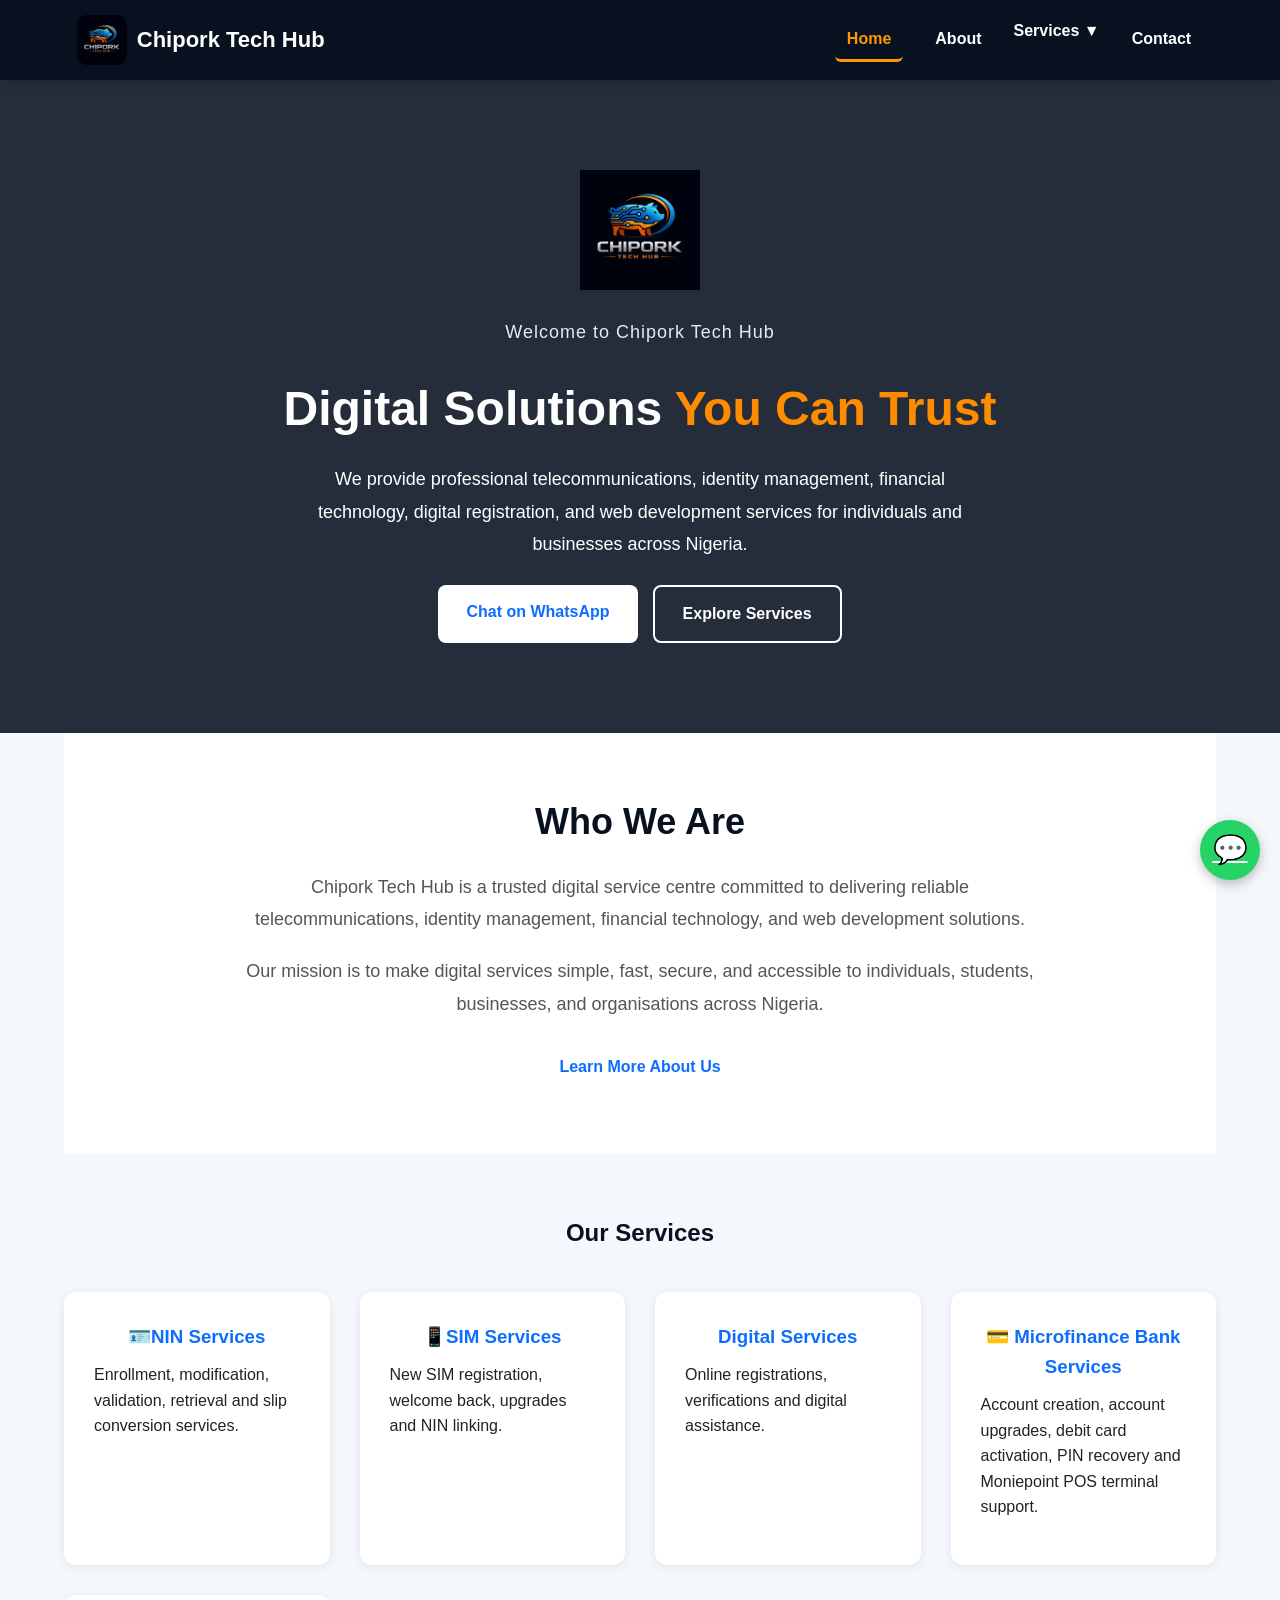
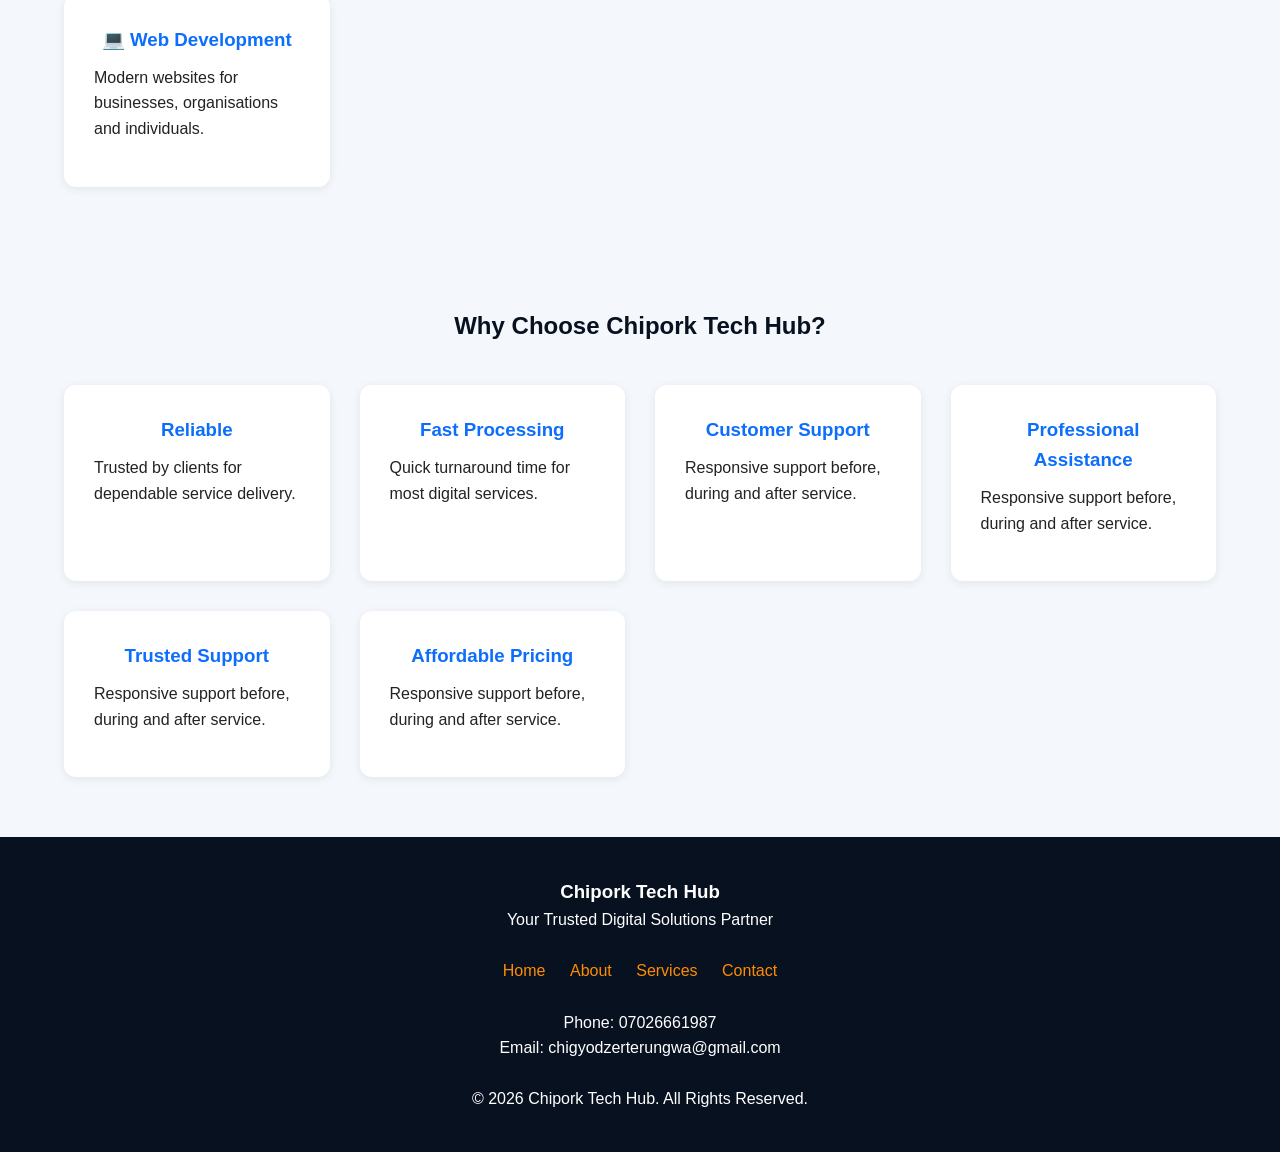
<file: index.html>
<!DOCTYPE html>
<html lang="en">
<head>
<meta charset="UTF-8">
<link rel="icon" type="image/png" href="images/cthlogo.png">
<meta name="description" content="Chipork Tech Hub provides NIN services, 
    SIM registration, BVN support, web development, and digital solutions in Nigeria.">
<meta name="viewport" content="width=device-width, initial-scale=1.0">
<meta name="author" content="Chipork Tech Hub"> 
<meta name="keywords"
content="NIN, SIM registration, BVN, Moniepoint, Opay, Web Development, Nigeria">
<title>Chipork Tech Hub | Digital Solutions</title>
<link rel="stylesheet" href="css/style.css">
</head>

<body>

<nav class="navbar">

<a href="index.html" class="logo">
    <img src="images/cthlogo.png" alt="Chipork Tech Hub Logo">
    <span class="logo-text">Chipork Tech Hub</span>
</a>

<div class="menu-toggle" id="menu-toggle">
    ☰
</div>

<div class="nav-links" id="nav-links">
    <a href="index.html" class="active">Home</a>
    <a href="about.html">About</a>
    <div class="dropdown">

        <button
type="button"
class="dropbtn">
            Services ▼
        </button>

        <div class="dropdown-content">

            <a href="services.html">All Services</a>

            <a href="nin-services.html">NIN Services</a>

            <a href="sim-services.html">SIM Services</a>

            <a href="digital-services.html">Digital Services</a>

            <a href="mfb-services.html">MFB Services</a>

        </div>

    </div>
    <a href="contact.html">Contact</a>
</div>

</nav>
<section class="hero">

    <img src="images/cthlogo.png"
         alt="Chipork Tech Hub Logo"
         class="hero-logo">

    <p class="welcome">Welcome to Chipork Tech Hub</p>

    <h1>
        Digital Solutions
        <span>You Can Trust</span>
    </h1>

    <p class="hero-text">
        We provide professional telecommunications, identity management,
        financial technology, digital registration, and web development
        services for individuals and businesses across Nigeria.
    </p>

    <div class="hero-buttons">

        <a class="btn"
           href="https://wa.me/2347026661987?text=Hello%20Chipork%20Tech%20Hub.%20I%20would%20like%20to%20make%20an%20enquiry.">
            Chat on WhatsApp
        </a>

        <a class="btn btn-secondary"
           href="services.html">
            Explore Services
        </a>

    </div>

</section>

<section class="container about-preview">

    <div class="about-content">

        <h2>Who We Are</h2>

        <p>
            Chipork Tech Hub is a trusted digital service centre committed to
            delivering reliable telecommunications, identity management,
            financial technology, and web development solutions.
        </p>

        <p>
            Our mission is to make digital services simple, fast, secure, and
            accessible to individuals, students, businesses, and organisations
            across Nigeria.
        </p>

        <a href="about.html" class="btn">
            Learn More About Us
        </a>

    </div>

</section>
    
<section class="container">

<h2 class="section-title">
Our Services
</h2>

<div class="grid">

    <div class="card">
        <h3><a href="nin-services.html">🪪NIN Services</a></h3>
        <p>
            Enrollment, modification, validation, retrieval and slip conversion services.
        </p>
    </div>

    <div class="card">
        <h3><a href="sim-services.html">📱SIM Services</a></h3>
        <p>
            New SIM registration, welcome back, upgrades and NIN linking.
        </p>
    </div>

    <div class="card">
        <h3><a href="digital-services.html">Digital Services</a></h3>
        <p>
            Online registrations, verifications and digital assistance.
        </p>
    </div>

    <div class="card">
        <h3><a href="mfb-services.html">💳 Microfinance Bank Services</a></h3>
        <p>
            Account creation, account upgrades, debit card activation, PIN recovery
            and Moniepoint POS terminal support.
        </p>
    </div>

    <div class="card">
        <h3>💻 Web Development</h3>
        <p>
            Modern websites for businesses, organisations and individuals.
        </p>
    </div>

</div>
</section>

<section class="container">

<h2 class="section-title">
Why Choose Chipork Tech Hub?
</h2>

<div class="grid">

<div class="card">
<h3>Reliable</h3>
<p>Trusted by clients for dependable service delivery.</p>
</div>

<div class="card">
<h3>Fast Processing</h3>
<p>Quick turnaround time for most digital services.</p>
</div>

<div class="card">
<h3>Customer Support</h3>
<p>Responsive support before, during and after service.</p>
</div>

    <div class="card">
<h3> Professional Assistance </h3>
<p>Responsive support before, during and after service.</p>
    </div>

    <div class="card">
<h3>Trusted Support </h3>
<p>Responsive support before, during and after service.</p>
</div>

    <div class="card">
<h3> Affordable Pricing</h3>
<p>Responsive support before, during and after service.</p>
</div>
</div>

</section>

<footer>

<h3>Chipork Tech Hub</h3>

<p>Your Trusted Digital Solutions Partner</p>

<br>

<div class="footer-links">
<a href="index.html">Home</a>
<a href="about.html">About</a>
<a href="services.html">Services</a>
<a href="contact.html">Contact</a>
</div>

<br>

<p>
Phone: 07026661987
</p>

<p>
Email: chigyodzerterungwa@gmail.com
</p>

<br>

<p>
© 2026 Chipork Tech Hub. All Rights Reserved.
</p>

</footer>

<a class="whatsapp"
href="https://wa.me/2347026661987?text=Hello%20Chipork%20Tech%20Hub.%20I%20would%20like%20to%20make%20an%20enquiry.">
    💬
</a>

    <script src="js/script.js"></script>
    
</body>
</html>
</file>
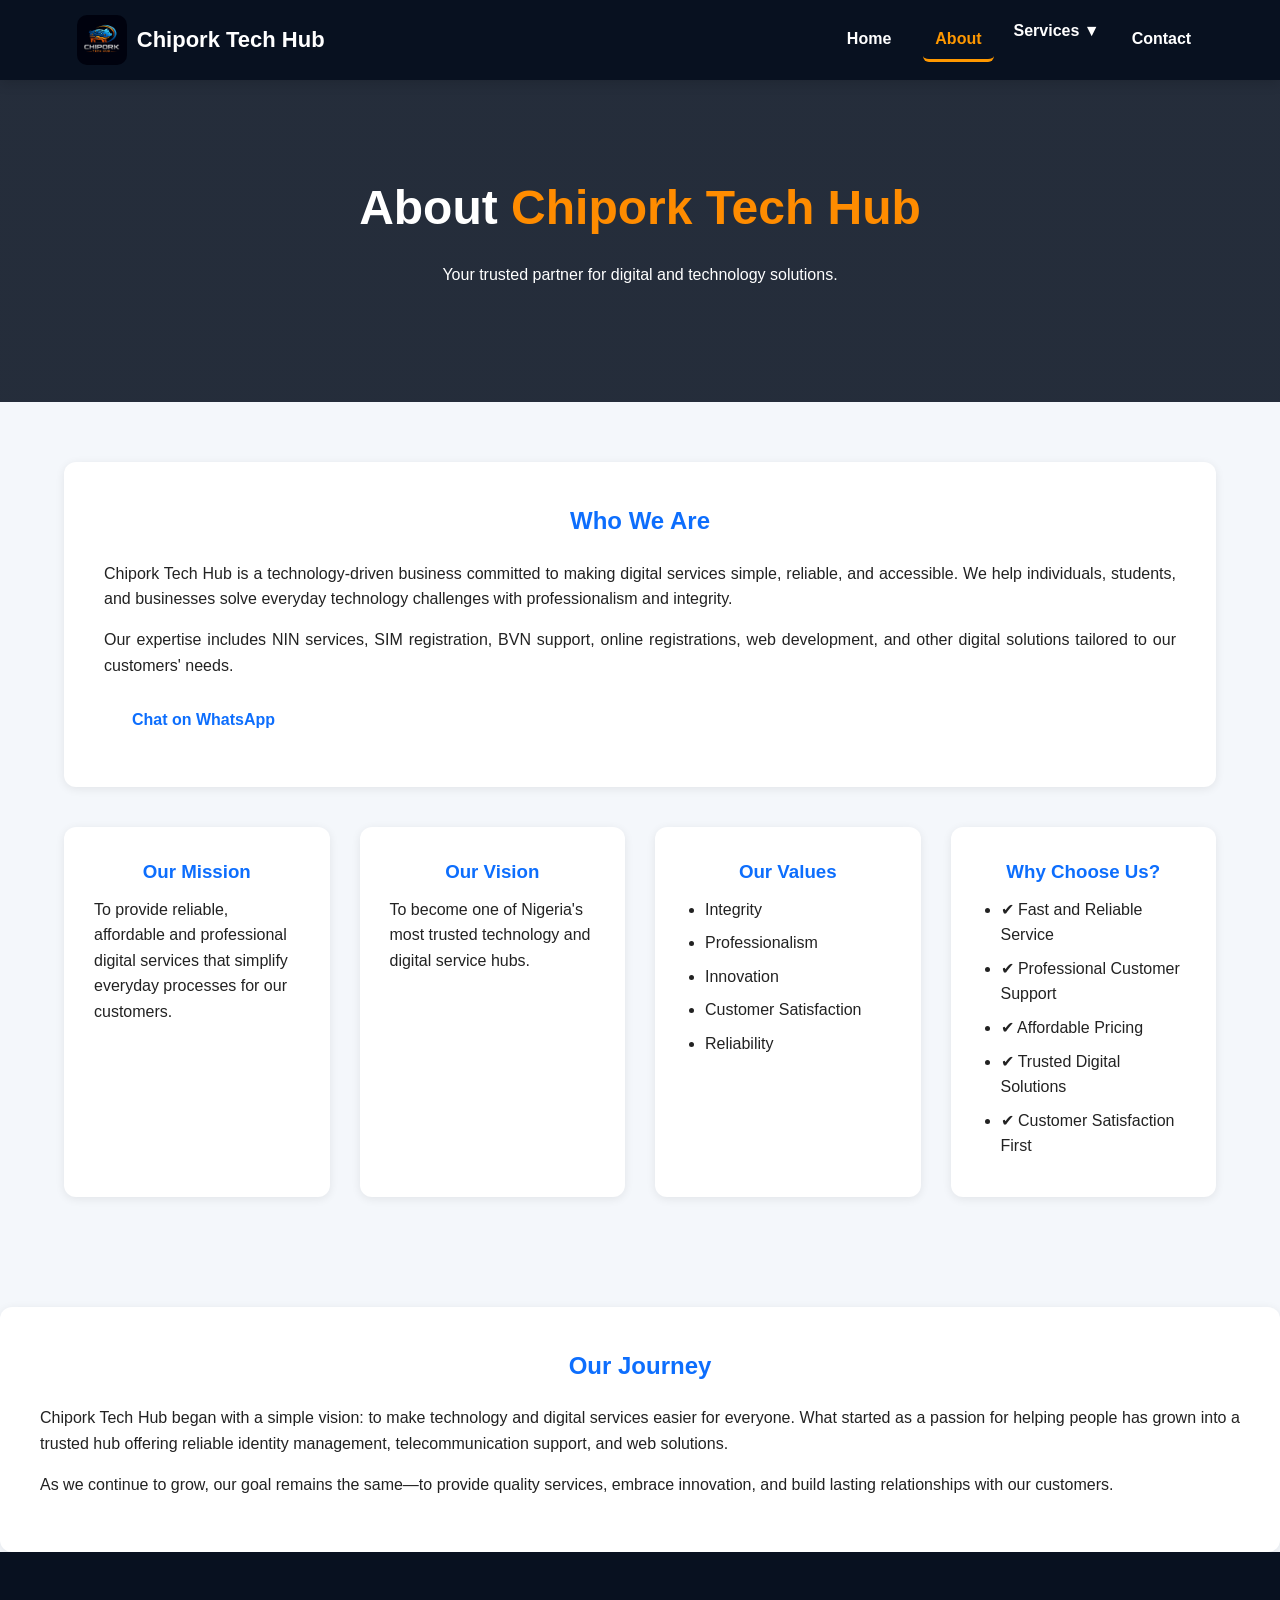
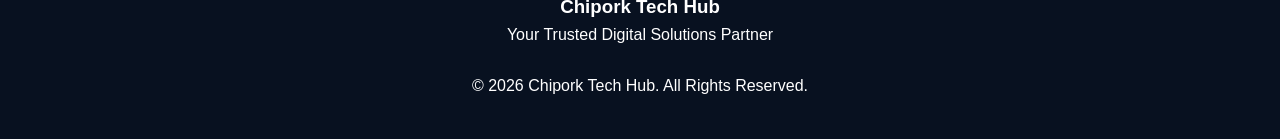
<file: about.html>
<!DOCTYPE html>
<html lang="en">
<head>
<meta charset="UTF-8">
<meta name="viewport" content="width=device-width, initial-scale=1.0">
<link rel="icon" type="image/png" href="images/cthlogo.png">
<meta name="description" content="Chipork Tech Hub provides NIN services, SIM registration, BVN support, web development, and digital solutions in Nigeria.">
<title>About Us | Chipork Tech Hub</title>

<link rel="stylesheet" href="css/style.css">
</head>

<body>

<nav class="navbar">

<a href="index.html" class="logo">
    <img src="images/cthlogo.png" alt="Chipork Tech Hub Logo">
    <span class="logo-text">Chipork Tech Hub</span>
</a>
    
<div class="menu-toggle" id="menu-toggle">
    ☰
</div>

<div class="nav-links" id="nav-links">
    <a href="index.html">Home</a>
    <a href="about.html" class="active">About</a>
    <div class="dropdown">

        <button class="dropbtn">
            Services ▼
        </button>

        <div class="dropdown-content">

            <a href="services.html">All Services</a>

            <a href="nin-services.html">NIN Services</a>

            <a href="sim-services.html">SIM Services</a>

            <a href="digital-services.html">Digital Services</a>

            <a href="mfb-services.html">MFB Services</a>

        </div>

    </div>
    <a href="contact.html">Contact</a>
</div>

</nav>

<section class="hero">
<h1>About <span>Chipork Tech Hub</span></h1>
<p>Your trusted partner for digital and technology solutions.</p>
</section>

<section class="container">

<section class="about-intro">

<h2>Who We Are</h2>

<p>
Chipork Tech Hub is a technology-driven business committed to making digital services simple, reliable, and accessible. We help individuals, students, and businesses solve everyday technology challenges with professionalism and integrity.
</p>

<p>
Our expertise includes NIN services, SIM registration, BVN support, online registrations, web development, and other digital solutions tailored to our customers' needs.
</p>

<a href="https://wa.me/2347026661987?text=Hello%20Chipork%20Tech%20Hub.%20I%20visited%20your%20website%20and%20would%20like%20to%20make%20an%20enquiry." class="btn">
Chat on WhatsApp
</a>
</section>

<div class="grid">

<div class="card">
<h3>Our Mission</h3>

<p>
To provide reliable, affordable and professional digital services that simplify everyday processes for our customers.
</p>

</div>

<div class="card">
    <h3>
        Our Vision
    </h3>
<p>
To become one of Nigeria's most trusted technology and digital service hubs.
</p>

</div>

<div class="card">
<h3>Our Values</h3>

<ul>
<li>Integrity</li>
<li>Professionalism</li>
<li>Innovation</li>
<li>Customer Satisfaction</li>
<li>Reliability</li>
</ul>

</div>

<div class="card">

<h3>Why Choose Us?</h3>

<ul>
<li>✔ Fast and Reliable Service</li>
<li>✔ Professional Customer Support</li>
<li>✔ Affordable Pricing</li>
<li>✔ Trusted Digital Solutions</li>
<li>✔ Customer Satisfaction First</li>

</ul>

</div>
</div>

</section>

<section class="about-story">

<h2>Our Journey</h2>

<p>
Chipork Tech Hub began with a simple vision: to make technology and digital services easier for everyone. What started as a passion for helping people has grown into a trusted hub offering reliable identity management, telecommunication support, and web solutions.
</p>

<p>
As we continue to grow, our goal remains the same—to provide quality services, embrace innovation, and build lasting relationships with our customers.
</p>

</section>

<footer>

<h3>Chipork Tech Hub</h3>

<p>Your Trusted Digital Solutions Partner</p>

<br>

<p>
© 2026 Chipork Tech Hub. All Rights Reserved.
</p>

</footer>

<script src="js/script.js"></script>
  
</body>
</html>
</file>
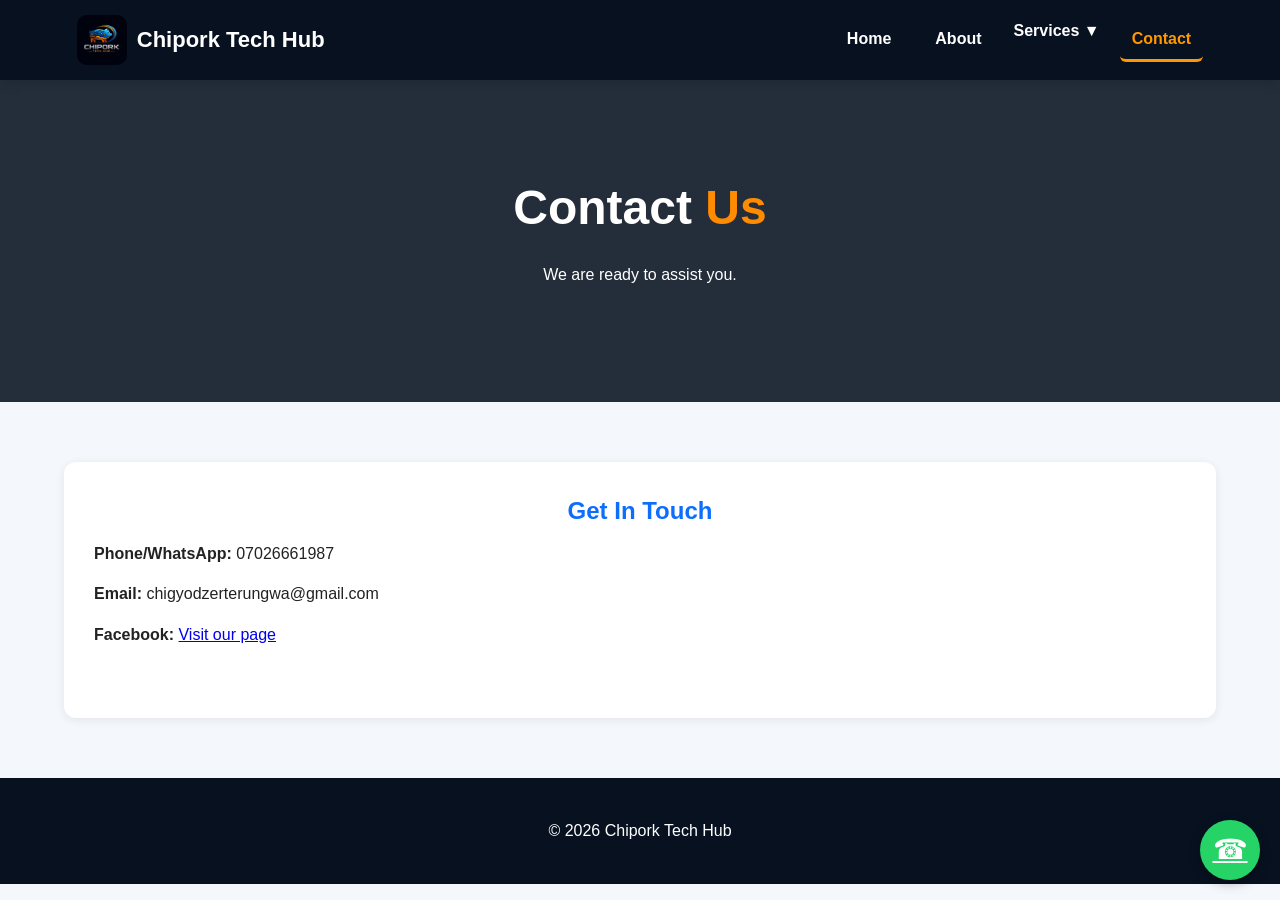
<file: contact.html>
<!DOCTYPE html>
<html lang="en">
<head>
<meta charset="UTF-8">
<meta name="viewport" content="width=device-width, initial-scale=1.0">
<title>Contact Us | Chipork Tech Hub</title>
<meta name="description" content="Chipork Tech Hub provides NIN services, SIM registration, BVN support, web development, and digital solutions in Nigeria.">
<link rel="icon" type="image/png" href="images/cthlogo.png">
<link rel="stylesheet" href="css/style.css">
</head>

<body>

<nav class="navbar">
<a href="index.html" class="logo">
    <img src="images/cthlogo.png" alt="Chipork Tech Hub Logo">
    <span class="logo-text">Chipork Tech Hub</span>
</a>
<div class="menu-toggle" id="menu-toggle">
    ☰
</div>

<div class="nav-links" id="nav-links">
    <a href="index.html">Home</a>
    <a href="about.html">About</a>
    <div class="dropdown">

        <button class="dropbtn">
            Services ▼
        </button>

        <div class="dropdown-content">

            <a href="services.html">All Services</a>

            <a href="nin-services.html">NIN Services</a>

            <a href="sim-services.html">SIM Services</a>

            <a href="digital-services.html">Digital Services</a>

            <a href="mfb-services.html">MFB Services</a>

        </div>

    </div>
    <a href="contact.html" class="active">Contact</a>
</div>
  
</nav>

<section class="hero">
<h1>Contact <span>Us</span></h1>
<p>We are ready to assist you.</p>
</section>

<section class="container">

<div class="card">

<h2>Get In Touch</h2>

<p><strong>Phone/WhatsApp:</strong> 07026661987</p>

<p><strong>Email:</strong> chigyodzerterungwa@gmail.com</p>

<p>
<strong>Facebook:</strong>
<a href="https://www.facebook.com/profile.php?id=61578299466313">
Visit our page
</a>
</p>

<br>

<a class="whatsapp"
href="https://wa.me/2347026661987?text=Hello%20Chipork%20Tech%20Hub.%20I%20would%20like%20to%20make%20an%20enquiry.">
☎
</a>
  
</div>
  
</section>

<footer>
<p>© 2026 Chipork Tech Hub</p>
</footer>

<script src="js/script.js"></script>
  
</body>
</html>
</file>
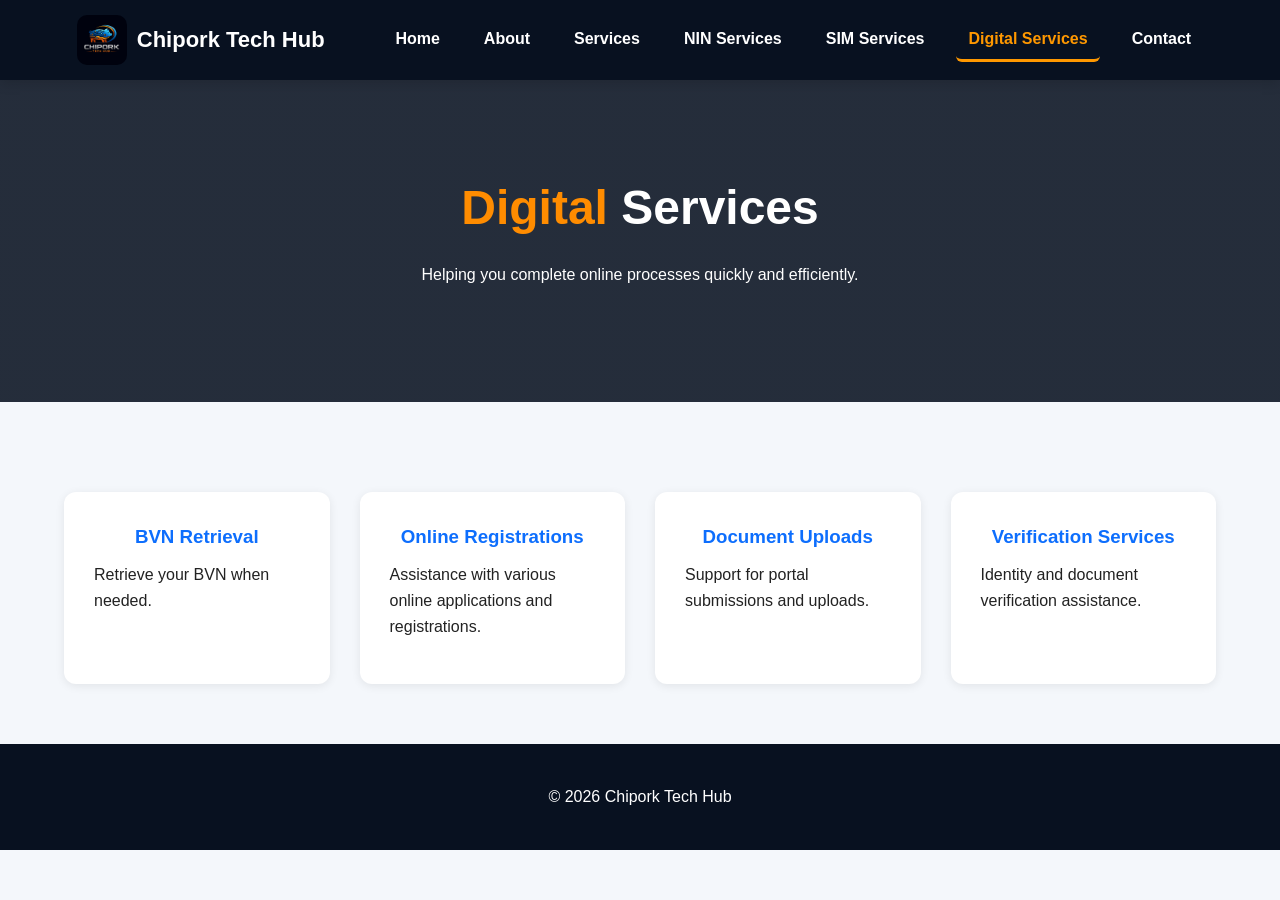
<file: digital-services.html>
<!DOCTYPE html>
<html lang="en">
<head>
    
<meta charset="UTF-8">
<meta name="viewport" content="width=device-width, initial-scale=1.0">
<title>Digital Services | Chipork Tech Hub</title>
<meta name="description" content="Chipork Tech Hub provides NIN services, SIM registration, BVN support, web development, and digital solutions in Nigeria.">
<link rel="icon" type="image/png" href="images/cthlogo.png">
<link rel="stylesheet" href="css/style.css">
    
</head>

<body>

<nav class="navbar">
<a href="index.html" class="logo">
    <img src="images/cthlogo.png" alt="Chipork Tech Hub Logo">
    <span class="logo-text">Chipork Tech Hub</span>
</a>

<div class="menu-toggle" id="menu-toggle">
    ☰
</div>

<div class="nav-links" id="nav-links">
    <a href="index.html">Home</a>
    <a href="about.html">About</a>
    <a href="services.html">Services</a>
    <a href="nin-services.html">NIN Services</a>
    <a href="sim-services.html">SIM Services</a>
    <a href="digital-services.html" class="active">Digital Services</a>
    <a href="contact.html">Contact</a>
</div>
  
</nav>

<section class="hero">
<h1><span>Digital</span> Services</h1>
<p>Helping you complete online processes quickly and efficiently.</p>
</section>

<section class="container">

<div class="grid">

<div class="card">
<h3>BVN Retrieval</h3>
<p>Retrieve your BVN when needed.</p>
</div>

<div class="card">
<h3>Online Registrations</h3>
<p>Assistance with various online applications and registrations.</p>
</div>

<div class="card">
<h3>Document Uploads</h3>
<p>Support for portal submissions and uploads.</p>
</div>

<div class="card">
<h3>Verification Services</h3>
<p>Identity and document verification assistance.</p>
</div>

</div>

</section>

<footer>
<p>© 2026 Chipork Tech Hub</p>
</footer>

<script src="js/script.js"></script>
  
</body>
</html>
</file>
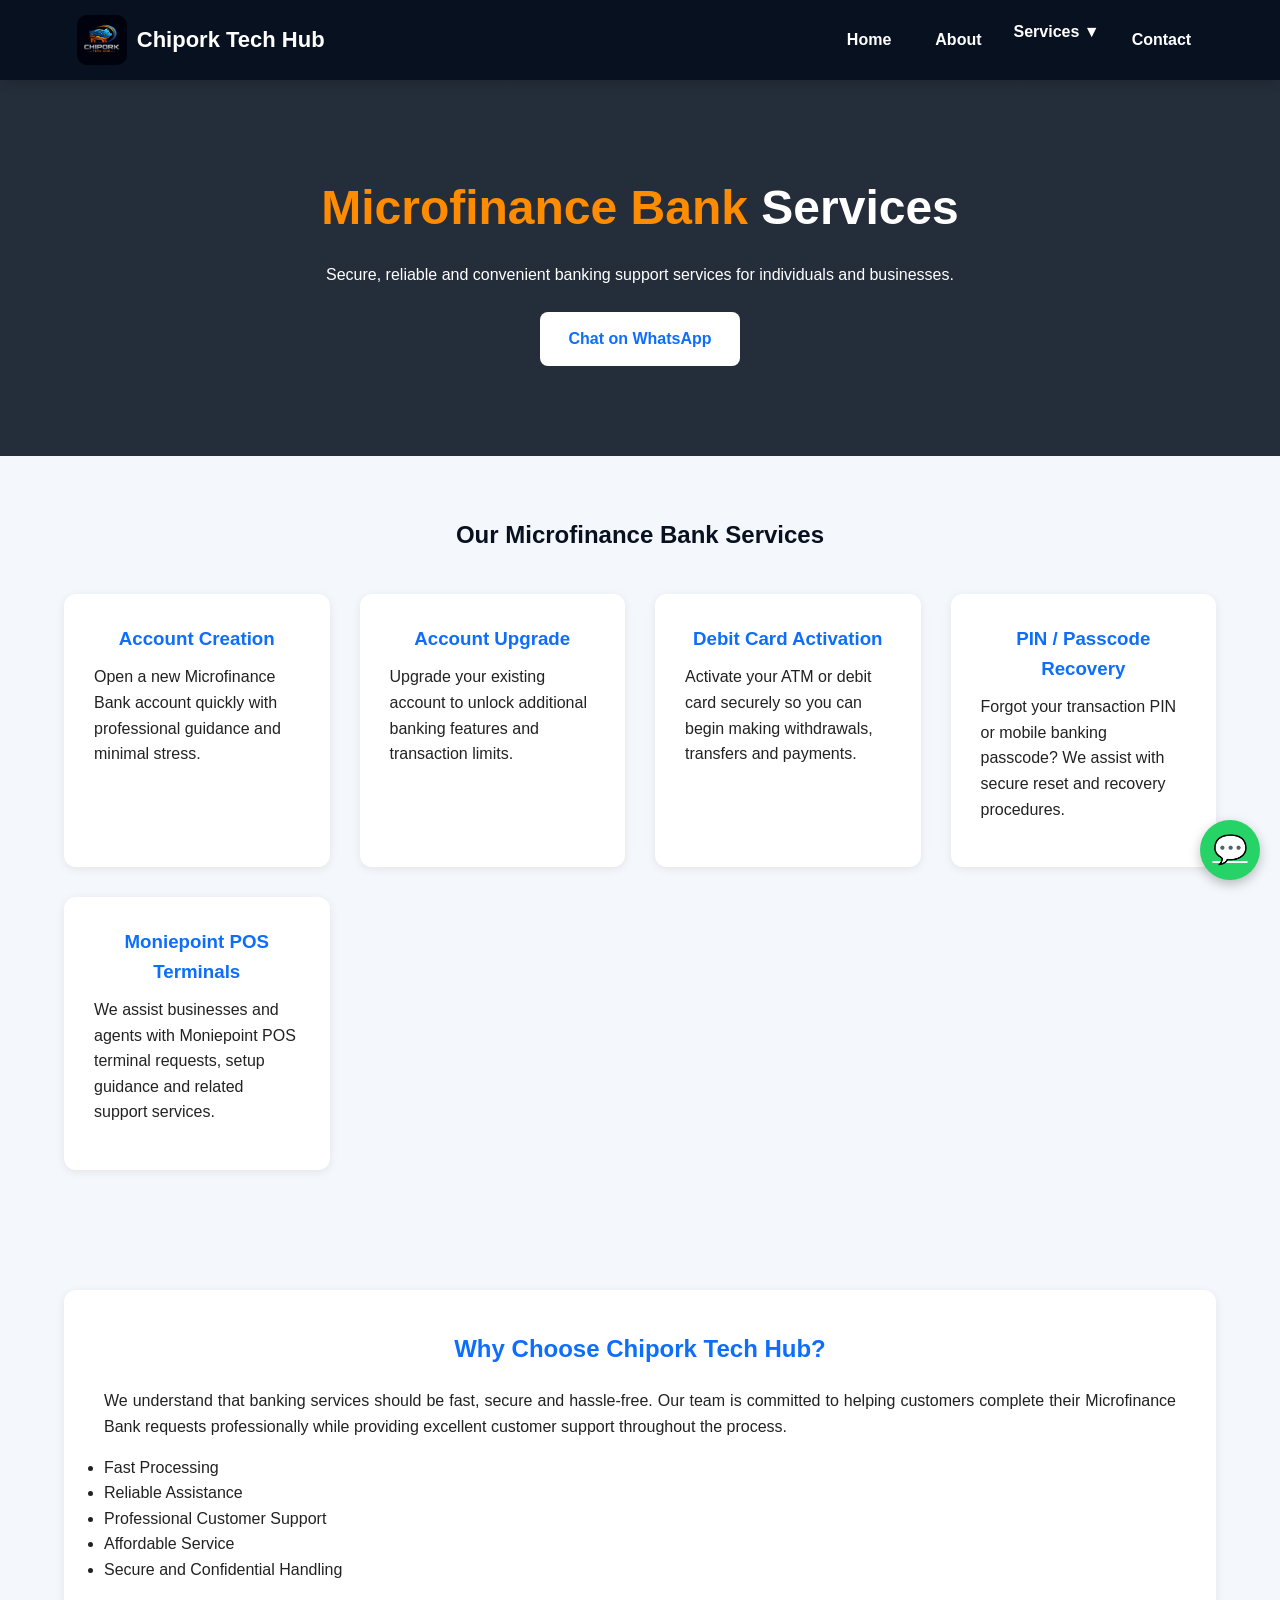
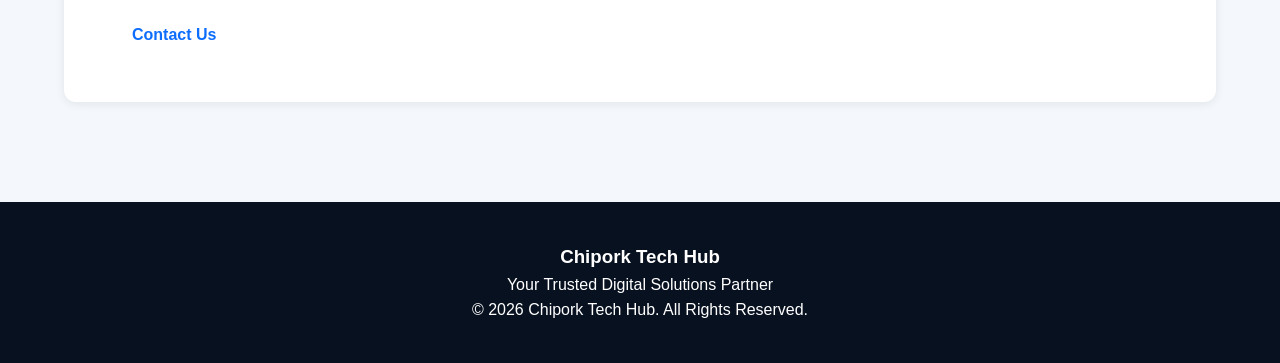
<file: mfb-services.html>
<!DOCTYPE html>
<html lang="en">
<head>
<meta charset="UTF-8">
<meta name="viewport" content="width=device-width, initial-scale=1.0">
<link rel="icon" type="image/png" href="images/cthlogo.png">
<meta name="description" content="Chipork Tech Hub provides Microfinance Bank services including account creation, account upgrades, debit card activation, PIN reset, and Moniepoint POS terminals.">

<title>Microfinance Bank Services | Chipork Tech Hub</title>

<link rel="stylesheet" href="css/style.css">
</head>

<body>

<nav class="navbar">

<a href="index.html" class="logo">
    <img src="images/cthlogo.png" alt="Chipork Tech Hub Logo">
    <span class="logo-text">Chipork Tech Hub</span>
</a>

<div class="menu-toggle" id="menu-toggle">
☰
</div>

<div class="nav-links" id="nav-links">
    <a href="index.html">Home</a>
    <a href="about.html">About</a>
    <div class="dropdown">

        <button class="dropbtn">
            Services ▼
        </button>

        <div class="dropdown-content">

            <a href="services.html">All Services</a>

            <a href="nin-services.html">NIN Services</a>

            <a href="sim-services.html">SIM Services</a>

            <a href="digital-services.html">Digital Services</a>

            <a href="mfb-services.html">MFB Services</a>

        </div>

        </div>
    <a href="contact.html">Contact</a>
</div>

</nav>

<section class="hero">
<h1><span>Microfinance Bank</span> Services</h1>

<p>
Secure, reliable and convenient banking support services for individuals and businesses.
</p>

<a href="https://wa.me/2347026661987?text=Hello%20Chipork%20Tech%20Hub.%20I%20need%20assistance%20with%20your%20Microfinance%20Bank%20Services." class="btn">
Chat on WhatsApp
</a>

</section>

<section class="container">

<h2 class="section-title">Our Microfinance Bank Services</h2>

<div class="grid">

<div class="card">
<h3>Account Creation</h3>

<p>
Open a new Microfinance Bank account quickly with professional guidance and minimal stress.
</p>

</div>

<div class="card">
<h3>Account Upgrade</h3>

<p>
Upgrade your existing account to unlock additional banking features and transaction limits.
</p>

</div>

<div class="card">
<h3>Debit Card Activation</h3>

<p>
Activate your ATM or debit card securely so you can begin making withdrawals, transfers and payments.
</p>

</div>

<div class="card">
<h3>PIN / Passcode Recovery</h3>

<p>
Forgot your transaction PIN or mobile banking passcode? We assist with secure reset and recovery procedures.
</p>

</div>

<div class="card">
<h3>Moniepoint POS Terminals</h3>

<p>
We assist businesses and agents with Moniepoint POS terminal requests, setup guidance and related support services.
</p>

</div>

</div>

</section>

<section class="container">

<div class="about-intro">

<h2>Why Choose Chipork Tech Hub?</h2>

<p>
We understand that banking services should be fast, secure and hassle-free. Our team is committed to helping customers complete their Microfinance Bank requests professionally while providing excellent customer support throughout the process.
</p>

<ul>
<li>Fast Processing</li>
<li>Reliable Assistance</li>
<li>Professional Customer Support</li>
<li>Affordable Service</li>
<li>Secure and Confidential Handling</li>
</ul>

<br>

<a href="contact.html" class="btn">
Contact Us
</a>

</div>

</section>

<footer>

<h3>Chipork Tech Hub</h3>

<p>Your Trusted Digital Solutions Partner</p>

<p>
© 2026 Chipork Tech Hub. All Rights Reserved.
</p>

</footer>

<a class="whatsapp"
href="https://wa.me/2347026661987?text=Hello%20Chipork%20Tech%20Hub.%20I%20need%20assistance%20with%20your%20Microfinance%20Bank%20Services.">
💬
</a>

<script src="js/script.js"></script>

</body>
</html>
</file>
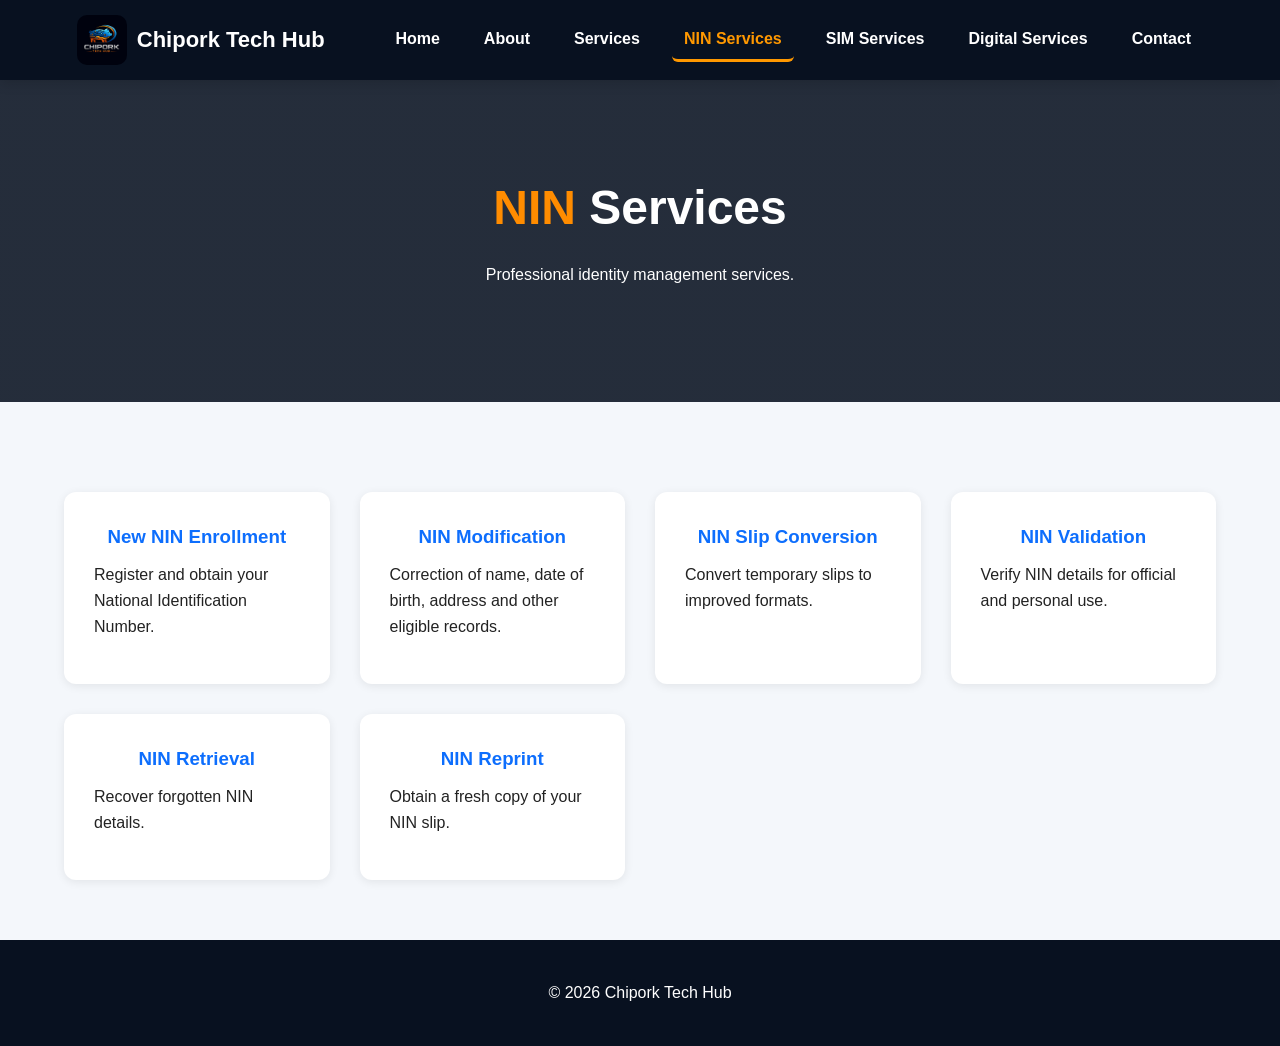
<file: nin-services.html>
<!DOCTYPE html>
<html lang="en">
<head>
<meta charset="UTF-8">
<link rel="icon" type="image/png" href="images/cthlogo.png">
<meta name="description" content="Chipork Tech Hub provides NIN services, SIM registration, BVN support, web development, and digital solutions in Nigeria.">
<meta name="viewport" content="width=device-width, initial-scale=1.0">
<title>NIN Services | Chipork Tech Hub</title>
<link rel="stylesheet" href="css/style.css">
</head>

<body>

<nav class="navbar">
<a href="index.html" class="logo">
    <img src="images/cthlogo.png" alt="Chipork Tech Hub Logo">
    <span class="logo-text">Chipork Tech Hub</span>
</a>

<div class="menu-toggle" id="menu-toggle">
    ☰
</div>

<div class="nav-links" id="nav-links">
    <a href="index.html">Home</a>
    <a href="about.html">About</a>
    <a href="services.html">Services</a>
    <a href="nin-services.html" class="active">NIN Services</a>
    <a href="sim-services.html">SIM Services</a>
    <a href="digital-services.html">Digital Services</a>
    <a href="contact.html">Contact</a>
</div>
  
</nav>

<section class="hero">
<h1><span>NIN</span> Services</h1>
<p>Professional identity management services.</p>
</section>

<section class="container">

<div class="grid">

<div class="card">
<h3>New NIN Enrollment</h3>
<p>Register and obtain your National Identification Number.</p>
</div>

<div class="card">
<h3>NIN Modification</h3>
<p>Correction of name, date of birth, address and other eligible records.</p>
</div>

<div class="card">
<h3>NIN Slip Conversion</h3>
<p>Convert temporary slips to improved formats.</p>
</div>

<div class="card">
<h3>NIN Validation</h3>
<p>Verify NIN details for official and personal use.</p>
</div>

<div class="card">
<h3>NIN Retrieval</h3>
<p>Recover forgotten NIN details.</p>
</div>

<div class="card">
<h3>NIN Reprint</h3>
<p>Obtain a fresh copy of your NIN slip.</p>
</div>

</div>

</section>

<footer>
<p>© 2026 Chipork Tech Hub</p>
</footer>

<script src="js/script.js"></script>
  
</body>
</html>
</file>
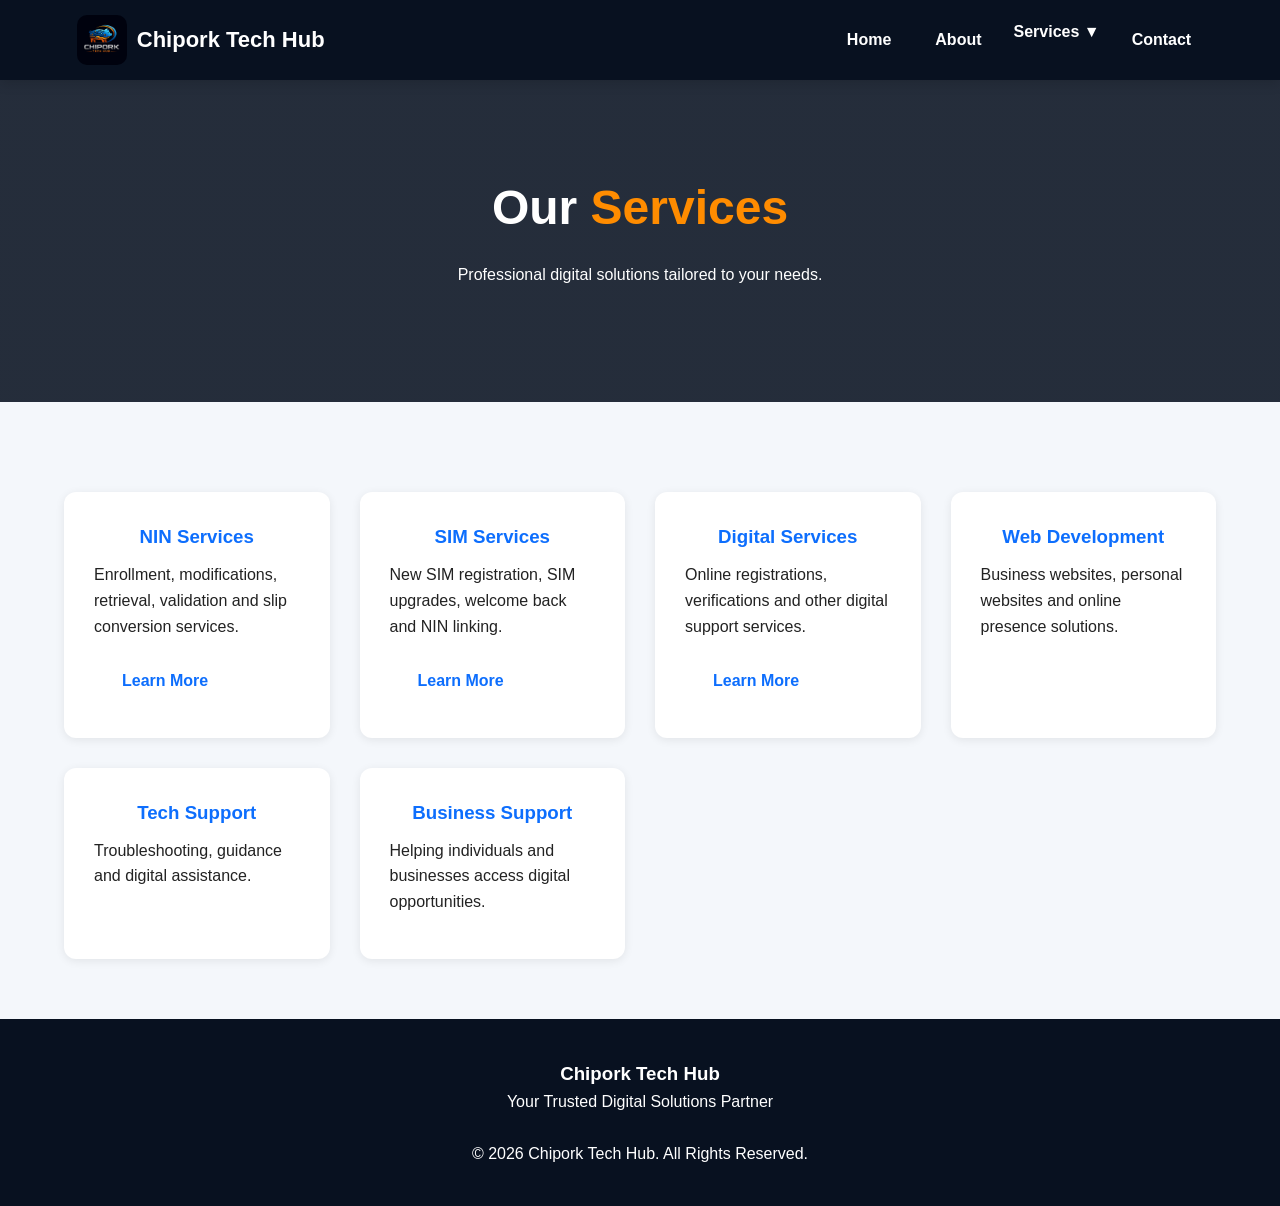
<file: services.html>
<!DOCTYPE html>
<html lang="en">
<head>
<meta charset="UTF-8">
<link rel="icon" type="image/png" href="images/cthlogo.png">
<meta name="description" content="Chipork Tech Hub provides NIN services, SIM registration, BVN support, web development, and digital solutions in Nigeria.">
    
<meta name="viewport" content="width=device-width, initial-scale=1.0">
<title>Services | Chipork Tech Hub</title>

<link rel="stylesheet" href="css/style.css">
</head>

<body>

<nav class="navbar">

<a href="index.html" class="logo">
    <img src="images/cthlogo.png" alt="Chipork Tech Hub Logo">
    <span class="logo-text">Chipork Tech Hub</span>
</a>

<div class="menu-toggle" id="menu-toggle">
    ☰
</div>

<div class="nav-links" id="nav-links">
    <a href="index.html">Home</a>
    <a href="about.html">About</a>
    <div class="dropdown">

        <button class="dropbtn">
            Services ▼
        </button>

        <div class="dropdown-content">

            <a href="services.html" class="active">All Services</a>

            <a href="nin-services.html">NIN Services</a>

            <a href="sim-services.html">SIM Services</a>

            <a href="digital-services.html">Digital Services</a>

            <a href="mfb-services.html">MFB Services</a>

        </div>

    </div>
    <a href="contact.html">Contact</a>
</div>
</nav>

<section class="hero">

<h1>Our <span>Services</span></h1>

<p>
Professional digital solutions tailored to your needs.
</p>

</section>

<section class="container">

<div class="grid">

<div class="card">
<h3>NIN Services</h3>

<p>
Enrollment, modifications, retrieval, validation and slip conversion services.
</p>

<a href="nin-services.html" class="btn">
Learn More
</a>

</div>

<div class="card">
<h3>SIM Services</h3>

<p>
New SIM registration, SIM upgrades, welcome back and NIN linking.
</p>

<a href="sim-services.html" class="btn">
Learn More
</a>

</div>

<div class="card">
<h3>Digital Services</h3>

<p>
Online registrations, verifications and other digital support services.
</p>

<a href="digital-services.html" class="btn">
Learn More
</a>

</div>

<div class="card">
<h3>Web Development</h3>

<p>
Business websites, personal websites and online presence solutions.
</p>

</div>

<div class="card">
<h3>Tech Support</h3>

<p>
Troubleshooting, guidance and digital assistance.
</p>

</div>

<div class="card">
<h3>Business Support</h3>

<p>
Helping individuals and businesses access digital opportunities.
</p>

</div>

</div>

</section>

<footer>

<h3>Chipork Tech Hub</h3>

<p>Your Trusted Digital Solutions Partner</p>

<br>

<p>
© 2026 Chipork Tech Hub. All Rights Reserved.
</p>

</footer>

<script src="js/script.js"></script>
  
</body>
</html>
</file>
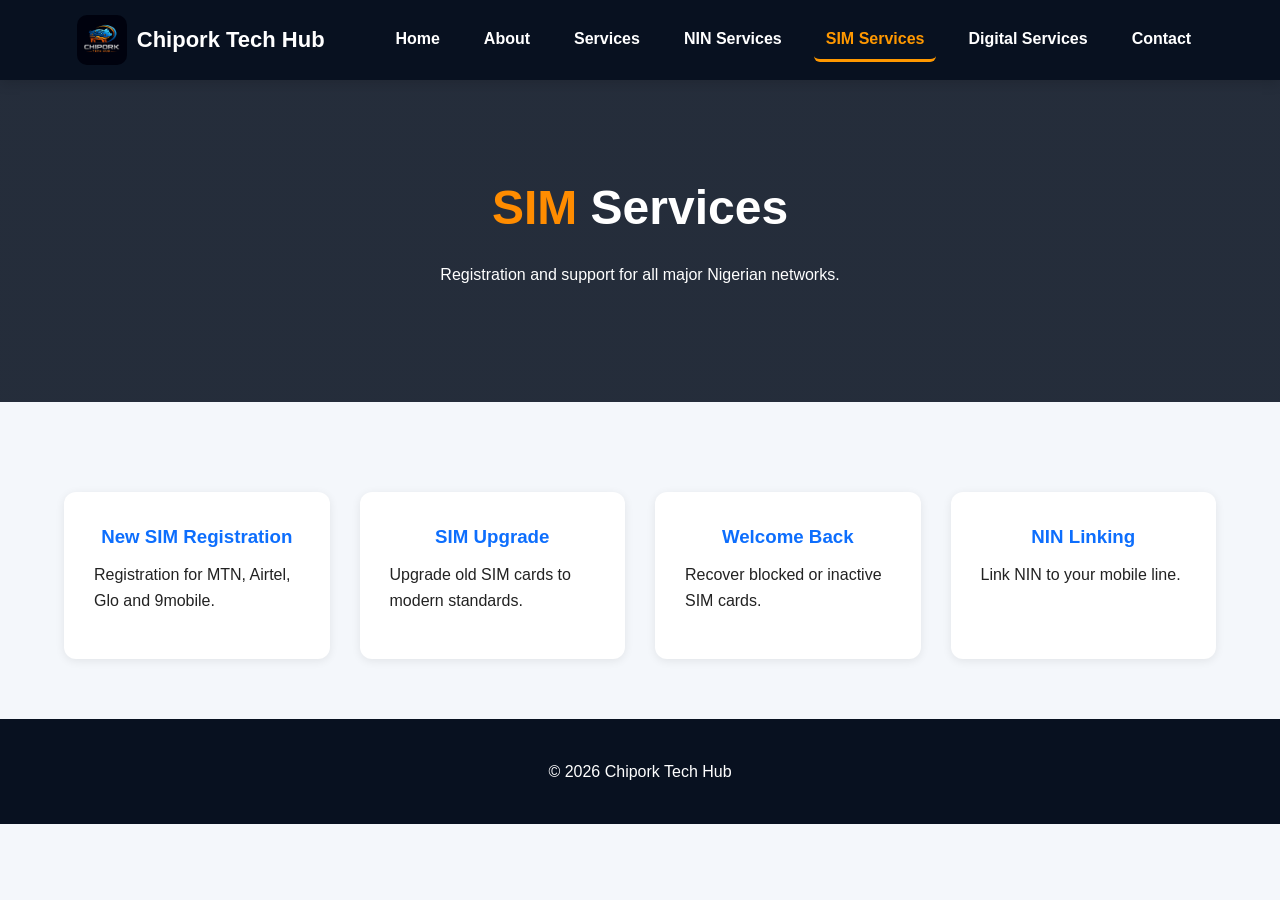
<file: sim-services.html>
<!DOCTYPE html>
<html lang="en">
<head>
<meta charset="UTF-8">
<link rel="icon" type="image/png" href="images/cthlogo.png">
<meta name="description" content="Chipork Tech Hub provides NIN services, SIM registration, BVN support, web development, and digital solutions in Nigeria.">
<link rel="icon" type="image/png" href="images/cthlogo.png">
<meta name="description" content="Chipork Tech Hub provides NIN services, SIM registration, BVN support, web development, and digital solutions in Nigeria.">
<meta name="viewport" content="width=device-width, initial-scale=1.0">
<title>SIM Services | Chipork Tech Hub</title>
<link rel="stylesheet" href="css/style.css">
</head>

<body>

<nav class="navbar">
<a href="index.html" class="logo">
    <img src="images/cthlogo.png" alt="Chipork Tech Hub Logo">
    <span class="logo-text">Chipork Tech Hub</span>
</a>
    
<div class="menu-toggle" id="menu-toggle">
    ☰
</div>

<div class="nav-links" id="nav-links">
    <a href="index.html">Home</a>
    <a href="about.html">About</a>
    <a href="services.html">Services</a>
    <a href="nin-services.html">NIN Services</a>
    <a href="sim-services.html" class="active">SIM Services</a>
    <a href="digital-services.html">Digital Services</a>
    <a href="contact.html">Contact</a>
</div>
  
</nav>

<section class="hero">
<h1><span>SIM</span> Services</h1>
<p>Registration and support for all major Nigerian networks.</p>
</section>

<section class="container">

<div class="grid">

<div class="card">
<h3>New SIM Registration</h3>
<p>Registration for MTN, Airtel, Glo and 9mobile.</p>
</div>

<div class="card">
<h3>SIM Upgrade</h3>
<p>Upgrade old SIM cards to modern standards.</p>
</div>

<div class="card">
<h3>Welcome Back</h3>
<p>Recover blocked or inactive SIM cards.</p>
</div>

<div class="card">
<h3>NIN Linking</h3>
<p>Link NIN to your mobile line.</p>
</div>

</div>

</section>

<footer>
<p>© 2026 Chipork Tech Hub</p>
</footer>

<script src="js/script.js"></script>
  
</body>
</html>
</file>
<file: css/style.css>
*{
    margin:0;
    padding:0;
    box-sizing:border-box;
}

body{
    font-family:Arial, sans-serif;
    background:#f4f7fb;
    color:#222;
    line-height:1.6;
}

.navbar{
    position:sticky;
    top:0;
    z-index:1000;

    display:flex;
    justify-content:space-between;
    align-items:center;

    padding:15px 6%;

    background:#081120;

    box-shadow:0 3px 12px rgba(0,0,0,.15);

    transition:all .3s ease;
}

.logo{
    display:flex;
    align-items:center;
    gap:10px;
    text-decoration:none;
    color:white;
}

.logo img{
    width:50px;
    height:50px;
    object-fit:cover;
    border-radius:10px;
}

.logo-text{
    font-weight:bold;
    font-size:22px;
    
}

.nav-links{
    display:flex;
    gap:20px;
    flex-wrap:wrap;
}
.nav-links.active{
    opacity:1;
    visibility:visible;
    transform:translateY(0);
}

.nav-links a{
    color:white;
    text-decoration:none;
    font-weight:600;
    padding:8px 12px;
    border-radius:6px;
    transition:.3s;
}

.nav-links a:hover{
    color:#ff9800;
}

.nav-links a.active{
    color:#ff9800;
    font-weight:bold;
    border-bottom:3px solid #ff9800;
}

.menu-toggle{
    display:none;
    color:white;
    font-size:30px;
    cursor:pointer;
}
.hero{
    background:linear-gradient(rgba(8,17,32,.88),rgba(8,17,32,.88));
    color:white;
    text-align:center;
    padding:90px 20px;
}

.hero h1{
    font-size:3rem;
    margin-bottom:15px;
}

.hero span{
    color:#ff8c00;
}

.hero p{
    max-width:700px;
    margin:auto;
    margin-bottom:25px;
}

.dropdown{
    position:relative;
}

.dropbtn{
    background:none;
    border:none;
    color:white;
    font-weight:bold;
    font-size:16px;
    cursor:pointer;
    padding:0;
}

.dropdown-content{
    display:none;
    position:absolute;
    top:30px;
    left:0;
    background:white;
    min-width:220px;
    border-radius:8px;
    box-shadow:0 5px 15px rgba(0,0,0,.15);
    overflow:hidden;
    z-index:1000;
}

.dropdown-content a{
    display:block;
    padding:12px 18px;
    color:#222;
    text-decoration:none;
}

.dropdown-content a:hover{
    background:#f4f7fb;
    color:#0d6efd;
}

.dropdown:hover .dropdown-content{
    display:block;
}

/* ===========================
   HERO SECTION
=========================== */


.hero-logo{
    width:120px;
    height:auto;
    margin-bottom:20px;
}

.welcome{
    font-size:18px;
    letter-spacing:1px;
    margin-bottom:10px;
    opacity:0.9;
}

.hero-text{
    max-width:700px;
    margin:0 auto 30px;
    font-size:18px;
    line-height:1.8;
}

.hero-buttons{
    display:flex;
    justify-content:center;
    gap:15px;
    flex-wrap:wrap;
}

.btn{
    display:inline-block;
    padding:14px 28px;
    border-radius:8px;
    background:#ffffff;
    color:#0d6efd;
    text-decoration:none;
    font-weight:bold;
    transition:0.3s;
}

.btn:hover{
    transform:translateY(-3px);
}

.btn-secondary{
    background:transparent;
    color:white;
    border:2px solid white;
}

.btn-secondary:hover{
    background:white;
    color:#0d6efd;
}

/* ===========================
   ABOUT PREVIEW
=========================== */

.about-preview{
    padding:70px 20px;
    text-align:center;
    background:#ffffff;
}

.about-content{
    max-width:800px;
    margin:auto;
}

.about-content h2{
    color:#081120;
    margin-bottom:20px;
    font-size:36px;
    text-align:center;
}

.about-content p{
    font-size:18px;
    line-height:1.8;
    color:#555;
    margin-bottom:20px;
}

.container{
    width:90%;
    max-width:1200px;
    margin:auto;
    padding:60px 0;
}

.section-title{
    text-align:center;
    margin-bottom:40px;
    color:#081120;
}

.grid{
    display:grid;
    grid-template-columns:repeat(auto-fit,minmax(250px,1fr));
    gap:30px;
    margin-top:30px;
}

.about-intro{
    background:white;
    padding:40px;
    border-radius:12px;
    box-shadow:0 2px 10px rgba(0,0,0,.08);
    margin-bottom:40px;
}

.about-intro h2, .about-story h2{
    color:#0d6efd;
    margin-bottom:20px;
    text-align:center;
}

.about-intro p, .about-story p{
    margin-bottom:15px;
    text-align:justify;
}

.about-story{
    margin-top:50px;
    background:white;
    padding:40px;
    border-radius:12px;
    box-shadow:0 2px 10px rgba(0,0,0,.08);
}

.card, .about-card{
    background:white;
    padding:30px;
    border-radius:12px;
    box-shadow:0 2px 10px rgba(0,0,0,.08);
    transition: transform .3s ease, box-shadow .3s ease;
}

.card h2, .card h3, .about-card h2{
    color:#0d6efd;
    margin-bottom:10px;
    text-align:center;
}

.card p{
    margin-bottom:15px;
    text-align:left;
}

.card ul{
    margin-left:20px;
    margin-top:10px;
}

.card li{
    margin-bottom:8px;
}
.card:hover{
    transform: translateY(-8px);
    box-shadow: 0 8px 20px rgba(0,0,0,.15);
}

.card h3 a {
    color: inherit;
    text-decoration: none;
}

.card h3 a:hover {
    color: inherit;
}

footer{
    background:#081120;
    color:white;
    padding:40px 20px;
    text-align:center;
}

.footer-links a{
    color:#ff8c00;
    text-decoration:none;
    margin:0 10px;
}

.whatsapp{
    position:fixed;
    right:20px;
    bottom:20px;
    width:60px;
    height:60px;
    display:flex;
    justify-content:center;
    align-items:center;
    background:#25D366;
    color:white;
    font-size:28px;
    border-radius:50%;
    box-shadow:0 4px 12px rgba(0,0,0,.25);
}

@media(max-width:768px){

    .navbar{
        flex-direction:row;
    }

    .menu-toggle{
        display:block;
    }

    .nav-links{
    display:none;
    flex-direction:column;
    position:absolute;
    top:80px;
    left:0;
    width:100%;
    background:#081120;
    padding:15px 0;
    text-align:left;
}

    .dropdown{
    width:100%;
}

.dropbtn{
    width:100%;
    text-align:left;
    padding:15px 25px;
    color:white;
}

.dropdown-content{
    position:static;
    display:none;
    background:#132238;
    box-shadow:none;
}

.dropdown-content a{
    color:white;
    padding-left:45px;
}
    
    .nav-links.active{
        display:flex;
    }

   .nav-links a{
    padding:15px 25px;
    display:block;
    border-bottom:1px solid rgba(255,255,255,0.1);
   }

    .hero h1{
        font-size:2rem;
    }
}
</file>
